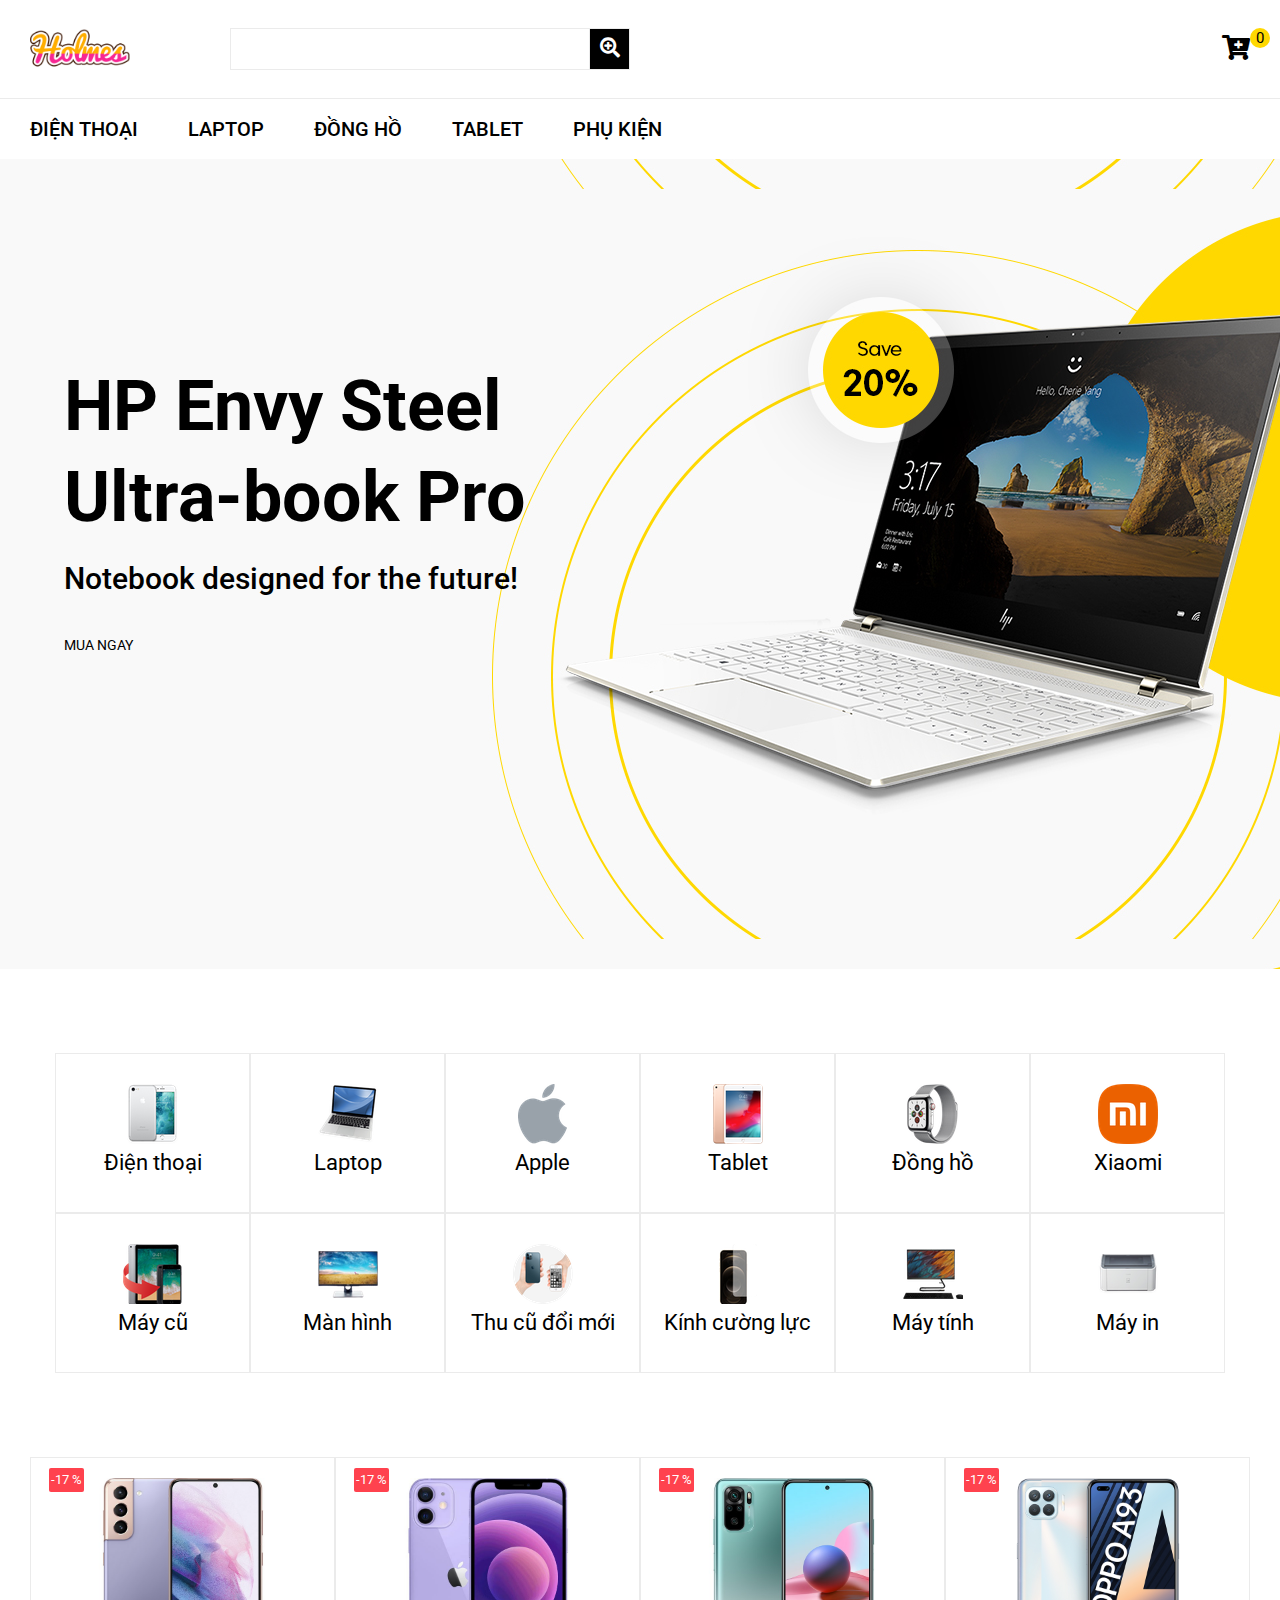
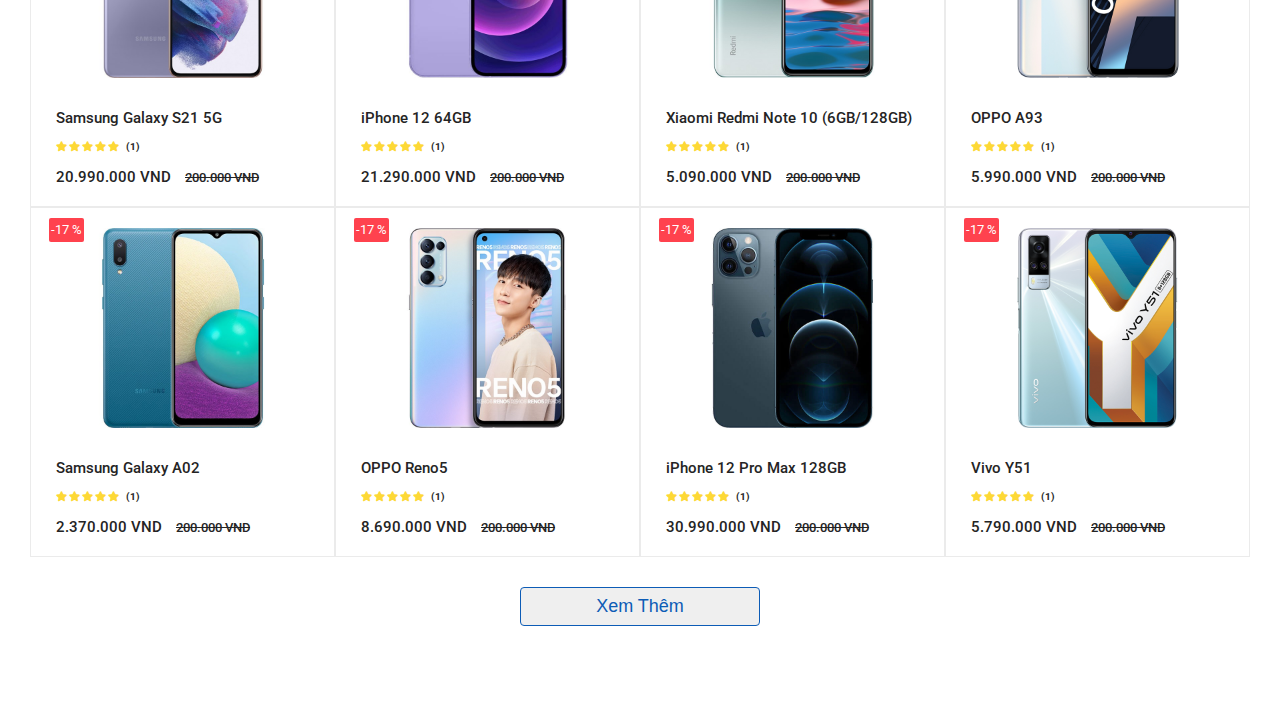
<file: index.html>
<!DOCTYPE html>
<html lang="en">
  <head>
    <meta charset="UTF-8" />
    <meta http-equiv="X-UA-Compatible" content="IE=edge" />
    <meta name="viewport" content="width=device-width, initial-scale=1.0" />
    <title>Holmes Shop</title>
    <link rel="preconnect" href="https://fonts.gstatic.com" />
    <link
      href="https://fonts.googleapis.com/css2?family=Roboto:wght@300;400;500;700&display=swap"
      rel="stylesheet"
    />
    <link
      rel="stylesheet"
      href="https://cdnjs.cloudflare.com/ajax/libs/font-awesome/5.15.3/css/all.min.css"
    />
    <link rel="stylesheet" href="./css/global.css" />
    <link rel="stylesheet" href="./css/style.css" />
    <style>
      .main-banner {
        width: 100%;
        height: 90vh;
        background-image: url('./images/banner.jpg');
        background-position: center;
      }

      .main-banner-content {
        max-width: 50rem;
        position: relative;
        top: 25%;
        left: 5%;
      }

      .main-banner-content > h2:nth-child(2) {
        margin-top: 1rem;
        margin-bottom: 3rem;
      }

      .main-heading {
        font-size: var(--font-size-70);
        font-weight: var(--font-weight-700);
        line-height: 1.3;
      }

      .sub-heading {
        font-size: var(--font-size-30);
        font-weight: var(--font-weight-500);
      }

      .category-list {
        display: grid;
        grid-template-columns: repeat(6, 1fr);
        grid-auto-rows: 16rem;
        margin: 8.4rem 5.5rem;
        background-color: #fff;
      }

      .category-item:hover {
        color: #017fff;

        box-shadow: rgba(100, 100, 111, 0.2) 0px 7px 29px 0px;
      }

      .category-content {
        height: 100%;
        font-size: 2.2rem;
        border: 1px solid #ebebeb;
      }
    </style>
  </head>
  <body>
    <header class="header">
      <div class="header-top">
        <div class="container">
          <div class="flex space-between vertical-center">
            <div class="flex vertical-center">
              <a href="./index.html" class="header-logo">
                <img src="./images/logo.png" alt="./images/logo.png" />
              </a>
              <div class="header-search">
                <input type="text" class="header-search-input" />
                <button class="header-search-button">
                  <i class="fas fa-search-plus"></i>
                </button>
              </div>
            </div>
            <div class="heading-2 position-relative header-shopping-cart">
              <i class="fas fa-cart-plus header-actions-icon"></i>
              <span class="cart-count">0</span>
              <div class="cart-dropdown">
                <div class="cart-items"></div>
                <div class="cart-summary"></div>
                <div class="cart-dropdown-buttons">
                  <button onclick="deleteAllProduct();" class="cart-dropdown-button">
                    Xoá Hết
                  </button>
                  <a href="./pages/cart.html" class="cart-dropdown-button"> Xem Giỏ hàng </a>
                </div>
              </div>
            </div>
          </div>
        </div>
      </div>
      <div class="header-bottom">
        <div class="container">
          <nav class="header-nav">
            <ul class="header-nav-list flex">
              <li class="header-nav-item">
                <a href="./pages/products/smart-phone.html">Điện thoại</a>
              </li>
              <li class="header-nav-item">
                <a href="./pages/products/laptop.html">Laptop</a>
              </li>
              <li class="header-nav-item">
                <a href="./pages/products/watch.html">Đồng hồ</a>
              </li>
              <li class="header-nav-item">
                <a href="./pages/products/tablet.html">Tablet</a>
              </li>
              <li class="header-nav-item">
                <a href="./pages/not-found.html">Phụ kiện</a>
              </li>
            </ul>
          </nav>
        </div>
      </div>
    </header>

    <section class="main-banner">
      <div class="main-banner-content">
        <h2 class="main-heading">HP Envy Steel Ultra-book Pro</h2>
        <h2 class="sub-heading">Notebook designed for the future!</h2>
        <a
          href="#"
          class="button button-large button-primary button-hover button-rounded text-uppercase"
        >
          Mua ngay
        </a>
      </div>
    </section>

    <section class="category-list"></section>

    <div class="product-feature">
      <div class="container">
        <div class="product-list"></div>
        <div class="view-more">
          <button class="button-view-more" onclick="incrementProduct()">Xem Thêm</button>
        </div>
      </div>
    </div>

    <script src="./js/script.js"></script>
    <script type="text/javascript">
      let CurrentRow = 2;
      let Store;

      window.addEventListener('DOMContentLoaded', function () {
        loadJSON();
        loadCart();
      });

      function loadJSON() {
        fetch('./js/database.json')
          .then((response) => response.json())
          .then((database) => {
            Store = database;

            (function renderCategories() {
              database.categories.forEach(function (category) {
                const categoryItemElement = document.createElement('a');
                categoryItemElement.classList.add('category-item');
                categoryItemElement.href =
                  category.page === 'not-found.html'
                    ? './pages/not-found.html'
                    : `./pages/products/${category.page}`;

                categoryItemElement.innerHTML = `
                  <div class="category-content flex justify-center vertical-center direction-column">
                    <img
                      src="./images/categories/${category.image}"
                      alt="${category.name}"
                      class="category-image"
                    />
                    <p class="category-name">${category.name}</p>
                  </div>
                `;

                document.querySelector('.category-list').appendChild(categoryItemElement);
              });
            })();

            renderProductList();
          });
      }

      function incrementProduct() {
        if (Store.products.smartPhones.length / 4 > CurrentRow) {
          CurrentRow++;
          renderProductList();
        } else {
          document.querySelector('.button-view-more').remove();
        }
      }

      function renderProductList() {
        let currentRow = CurrentRow === 2 ? (CurrentRow - 2) * 4 : (CurrentRow - 1) * 4;
        for (let i = currentRow; i < CurrentRow * 4; i++) {
          const product = Store.products.smartPhones[i];
          const productItemElement = document.createElement('a');
          productItemElement.classList.add('product-item');
          productItemElement.href = `./pages/product-details/smart-phone/${product.link}`;
          productItemElement.innerHTML = `
            <div class="product-image">
              <img
                src="./images/products/smart-phone/${product.image}"
                alt="${product.image}"
              />
            </div>
            <div class="product-content">
              <h3 class="product-name">${product.name}</h3>
              <div class="product-rating">
                <i class="fas fa-star"></i>
                <i class="fas fa-star"></i>
                <i class="fas fa-star"></i>
                <i class="fas fa-star"></i>
                <i class="fas fa-star"></i>
                <span class="review-count">(1)</span>
              </div>
              <p class="product-price">
                <span>
                  ${product.price.toLocaleString('it-IT', {
                    style: 'currency',
                    currency: 'VND',
                  })}
                </span>
                <span class="old-price">
                  200.000 VND
                </span>
              </p>
            </div>
            <span class="discount">-17 %</span>
          `;

          document.querySelector('.product-list').appendChild(productItemElement);
        }
      }
    </script>
  </body>
</html>
</file>
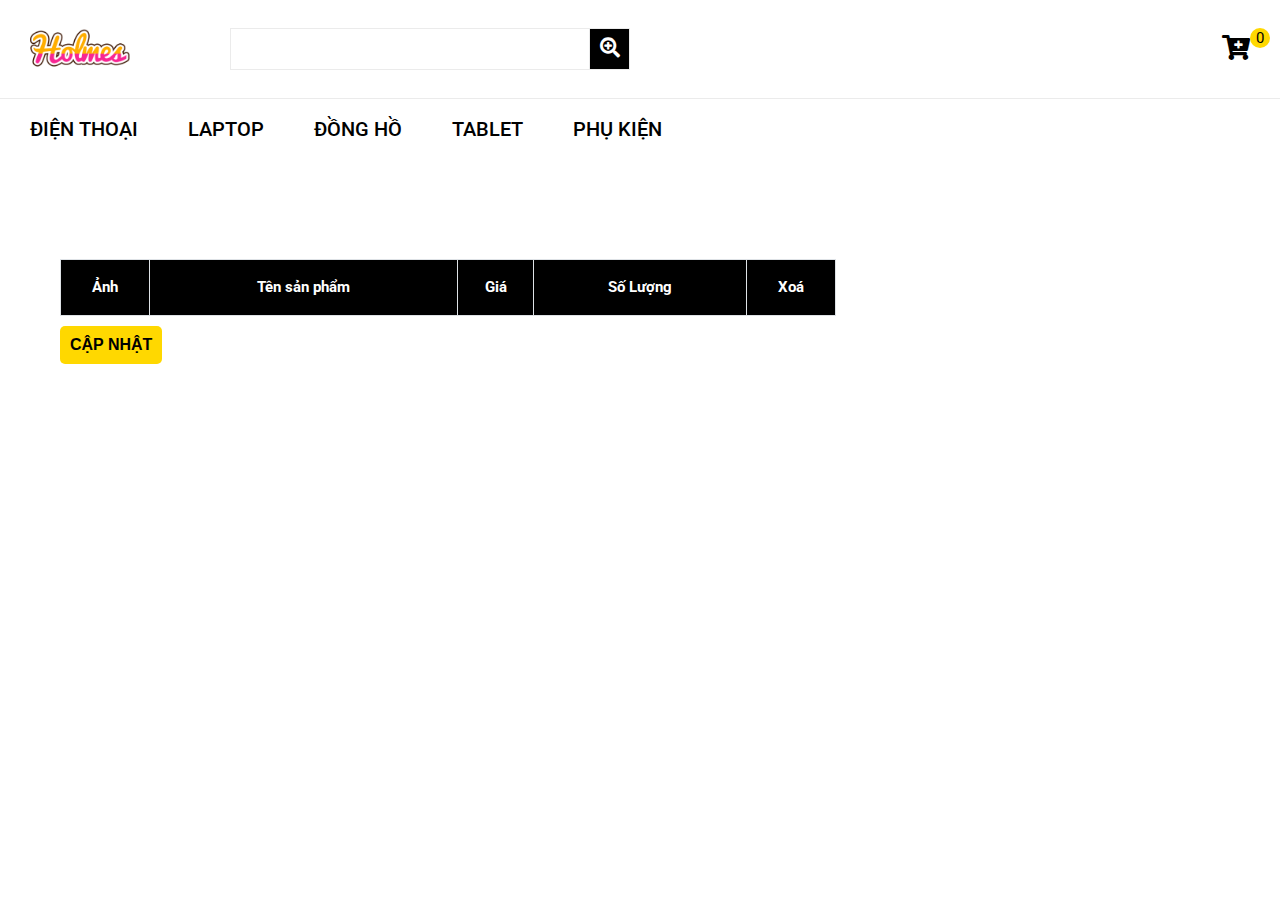
<file: pages/cart.html>
<!DOCTYPE html>
<html lang="en">
  <head>
    <meta charset="UTF-8" />
    <meta http-equiv="X-UA-Compatible" content="IE=edge" />
    <meta name="viewport" content="width=device-width, initial-scale=1.0" />
    <title>Holmes Shop</title>
    <link
      href="https://fonts.googleapis.com/css2?family=Roboto:wght@400;500;700&display=swap"
      rel="stylesheet"
    />
    <link
      rel="stylesheet"
      href="https://cdnjs.cloudflare.com/ajax/libs/font-awesome/5.15.3/css/all.min.css"
    />
    <link rel="stylesheet" href="./../css/style.css" />
    <link rel="stylesheet" href="./../css/global.css" />
    <link rel="stylesheet" href="./../css/cart.css" />
  </head>
  <body>
    <header class="header">
      <div class="header-top">
        <div class="container">
          <div class="flex space-between vertical-center">
            <div class="flex vertical-center">
              <a href="./../index.html" class="header-logo">
                <img src="./../images/logo.png" alt="./images/logo.png" />
              </a>
              <div class="header-search">
                <input type="text" class="header-search-input" />
                <button class="header-search-button">
                  <i class="fas fa-search-plus"></i>
                </button>
              </div>
            </div>
            <div class="heading-2 position-relative header-shopping-cart">
              <i class="fas fa-cart-plus header-actions-icon"></i>
              <span class="cart-count">0</span>
              <div class="cart-dropdown">
                <div class="cart-items"></div>
                <div class="cart-summary"></div>
                <div class="cart-dropdown-buttons">
                  <button onclick="deleteAllProduct();" class="cart-dropdown-button">
                    Xoá Hết
                  </button>
                  <a href="./../pages/cart.html" class="cart-dropdown-button"> Xem Giỏ hàng </a>
                </div>
              </div>
            </div>
          </div>
        </div>
      </div>
      <div class="header-bottom">
        <div class="container">
          <nav class="header-nav">
            <ul class="header-nav-list flex">
              <li class="header-nav-item">
                <a href="./../pages/products/smart-phone.html">Điện thoại</a>
              </li>
              <li class="header-nav-item">
                <a href="./../pages/products/laptop.html">Laptop</a>
              </li>
              <li class="header-nav-item">
                <a href="./../pages/products/watch.html">Đồng hồ</a>
              </li>
              <li class="header-nav-item">
                <a href="./../pages/products/tablet.html">Tablet</a>
              </li>
              <li class="header-nav-item">
                <a href="./../pages/not-found.html">Phụ kiện</a>
              </li>
            </ul>
          </nav>
        </div>
      </div>
    </header>

    <div class="cart-page-wrapper">
      <div class="container">
        <div class="cart-table">
          <table class="table table-bordered">
            <thead class="thead-dark">
              <th>Ảnh</th>
              <th>Tên sản phẩm</th>
              <th>Giá</th>
              <th>Số Lượng</th>
              <th>Xoá</th>
            </thead>
            <tbody></tbody>
          </table>
        </div>
        <div class="flex space-between">
          <button class="cart-dropdown-button" onclick="updateInfo()">Cập nhật</button>
          <p class="total-price"></p>
        </div>
      </div>
    </div>

    <script src="./../js/script.js"></script>
    <script type="text/javascript">
      window.addEventListener('DOMContentLoaded', function () {
        renderRowCart();
        updateTotalPrice();
        loadCart();
      });

      function renderRowCart() {
        const products = getProductsFromStorage();
        products.forEach(function (product, index) {
          const rowElement = document.createElement('tr');
          rowElement.dataset.id = product.id;
          rowElement.innerHTML = `
            <td>
              <a href="javascript:void(0)">
                <img
                  src="${product.image}"
                  alt="${product.image}"
                  class="product-image"
                />
              </a>
            </td>
            <td>${product.name}</td>
            <td>
              ${product.price.toLocaleString('it-IT', {
                style: 'currency',
                currency: 'VND',
              })}
            </td>
            <td>
              <div class="group-input align-center">
                <button class="button-minus" onclick="changeQuantityValue(event, -1)">
                  <i class="fas fa-minus"></i>
                </button>
                <input
                  type="text"
                  class="quantity-input"
                  value="${product.quantity}"
                  min="1"
                />
                <button class="button-plus" onclick="changeQuantityValue(event, 1)">
                  <i class="fas fa-plus"></i>
                </button>
              </div>
            </td>
            <td>
              <button class="button-delete" onclick="deleteProductInRowTable(event)">
                <i class="fas fa-trash-alt"></i>
              </button>
            </td>
          `;

          document.querySelector('.cart-table tbody').appendChild(rowElement);
        });
      }

      function deleteProductInRowTable(e) {
        const rowElement =
          e.target.tagName === 'BUTTON'
            ? e.target.parentElement.parentElement
            : e.target.parentElement.parentElement.parentElement;
        rowElement.remove();

        const products = getProductsFromStorage();
        const updatedProducts = products.filter(function (product) {
          return product.id !== parseInt(rowElement.dataset.id);
        });
        deleteAllProduct();
        localStorage.setItem('products', JSON.stringify(updatedProducts));
        loadCart();
        updateTotalPrice();
      }

      function updateInfo() {
        const products = [];
        const rows = [...document.querySelectorAll('tbody tr')];
        rows.forEach(function (row) {
          const product = {
            id: parseInt(row.dataset.id),
            image: row.querySelector('td:nth-child(1) img').src,
            name: row.querySelector('td:nth-child(2)').innerText,
            price: parseInt(row.querySelector('td:nth-child(3)').innerText.replace(/[. VND]/g, '')),
            quantity: parseInt(row.querySelector('td:nth-child(4) input').value),
          };

          products.push(product);
        });
        deleteAllProduct();
        localStorage.setItem('products', JSON.stringify(products));
        loadCart();
        updateTotalPrice();
      }

      function updateTotalPrice() {
        const cartTableElement = document.querySelector('.cart-table');
        const rows = [...cartTableElement.querySelectorAll('.cart-table tbody tr')];

        const totalPrice = rows.reduce(function (total, row) {
          const price = parseInt(
            row.querySelector('td:nth-child(3)').innerText.replace(/[. VND]/g, ''),
          );
          const quantity = parseInt(row.querySelector('td:nth-child(4) input').value);
          return (total += price * quantity);
        }, 0);

        document.querySelector('.total-price').innerHTML =
          totalPrice !== 0
            ? `Tổng tiền là: ${totalPrice.toLocaleString('it-IT', {
                style: 'currency',
                currency: 'VND',
              })}`
            : '';
      }

      function getProductsFromStorage() {
        return localStorage.getItem('products') ? JSON.parse(localStorage.getItem('products')) : [];
      }
    </script>
  </body>
</html>
</file>
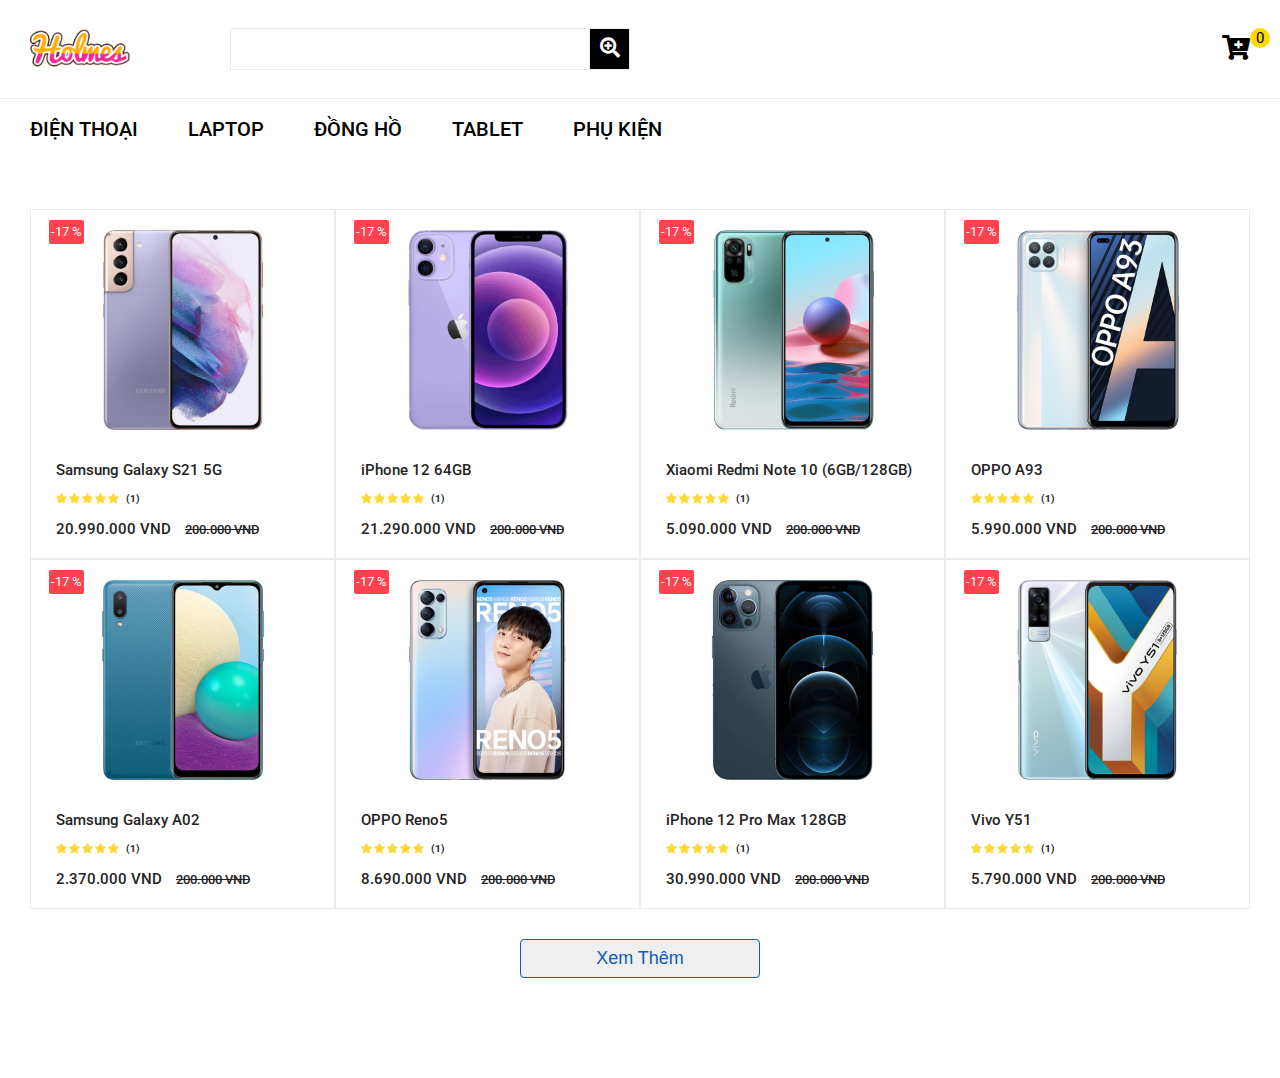
<file: pages/products/smart-phone.html>
<!DOCTYPE html>
<html lang="en">
  <head>
    <meta charset="UTF-8" />
    <meta http-equiv="X-UA-Compatible" content="IE=edge" />
    <meta name="viewport" content="width=device-width, initial-scale=1.0" />
    <title>Danh sách điện thoại</title>
    <link
      href="https://fonts.googleapis.com/css2?family=Roboto:wght@400;500;700&display=swap"
      rel="stylesheet"
    />
    <link
      rel="stylesheet"
      href="https://cdnjs.cloudflare.com/ajax/libs/font-awesome/5.15.3/css/all.min.css"
    />
    <link rel="stylesheet" href="./../../css/global.css" />
    <link rel="stylesheet" href="./../../css/style.css" />
  </head>
  <body>
    <header class="header">
      <div class="header-top">
        <div class="container">
          <div class="flex space-between vertical-center">
            <div class="flex vertical-center">
              <a href="./../../index.html" class="header-logo">
                <img src="./../../images/logo.png" alt="./images/logo.png" />
              </a>
              <div class="header-search">
                <input type="text" class="header-search-input" />
                <button class="header-search-button">
                  <i class="fas fa-search-plus"></i>
                </button>
              </div>
            </div>
            <div class="heading-2 position-relative header-shopping-cart">
              <i class="fas fa-cart-plus header-actions-icon"></i>
              <span class="cart-count">0</span>
              <div class="cart-dropdown">
                <div class="cart-items"></div>
                <div class="cart-summary"></div>
                <div class="cart-dropdown-buttons">
                  <button onclick="deleteAllProduct();" class="cart-dropdown-button">
                    Xoá Hết
                  </button>
                  <a href="./../cart.html" class="cart-dropdown-button"> Xem Giỏ hàng </a>
                </div>
              </div>
            </div>
          </div>
        </div>
      </div>
      <div class="header-bottom">
        <div class="container">
          <nav class="header-nav">
            <ul class="header-nav-list flex">
              <li class="header-nav-item">
                <a href="smart-phone.html">Điện thoại</a>
              </li>
              <li class="header-nav-item">
                <a href="laptop.html">Laptop</a>
              </li>
              <li class="header-nav-item">
                <a href="watch.html">Đồng hồ</a>
              </li>
              <li class="header-nav-item">
                <a href="tablet.html">Tablet</a>
              </li>
              <li class="header-nav-item">
                <a href="./../not-found.html">Phụ kiện</a>
              </li>
            </ul>
          </nav>
        </div>
      </div>
    </header>

    <div class="product-feature">
      <div class="container">
        <div class="product-list"></div>
        <div class="view-more">
          <button class="button-view-more" onclick="incrementProduct()">Xem Thêm</button>
        </div>
      </div>
    </div>

    <script src="./../../js/script.js"></script>
    <script type="text/javascript">
      let CurrentRow = 2;
      let Store;

      window.addEventListener('DOMContentLoaded', function () {
        loadJSON();
        loadCart();
      });

      function loadJSON() {
        fetch('./../../js/database.json')
          .then((response) => response.json())
          .then((database) => {
            Store = database;

            renderProductList();
          });
      }

      function incrementProduct() {
        if (Store.products.smartPhones.length / 4 > CurrentRow) {
          CurrentRow++;
          renderProductList();
        } else {
          document.querySelector('.button-view-more').remove();
        }
      }

      function renderProductList() {
        let currentRow = CurrentRow === 2 ? (CurrentRow - 2) * 4 : (CurrentRow - 1) * 4;
        for (let i = currentRow; i < CurrentRow * 4; i++) {
          const product = Store.products.smartPhones[i];
          const productItemElement = document.createElement('a');
          productItemElement.classList.add('product-item');
          productItemElement.href = `./../../pages/product-details/smart-phone/${product.link}`;
          productItemElement.innerHTML = `
            <div class="product-image">
              <img
                src="./../../images/products/smart-phone/${product.image}"
                alt="${product.image}"
              />
            </div>
            <div class="product-content">
              <h3 class="product-name">${product.name}</h3>
              <div class="product-rating">
                <i class="fas fa-star"></i>
                <i class="fas fa-star"></i>
                <i class="fas fa-star"></i>
                <i class="fas fa-star"></i>
                <i class="fas fa-star"></i>
                <span class="review-count">(1)</span>
              </div>
              <p class="product-price">
                <span>
                  ${product.price.toLocaleString('it-IT', {
                    style: 'currency',
                    currency: 'VND',
                  })}
                </span>
                <span class="old-price">
                  200.000 VND
                </span>
              </p>
            </div>
            <span class="discount">-17 %</span>
          `;

          document.querySelector('.product-list').appendChild(productItemElement);
        }
      }
    </script>
  </body>
</html>
</file>
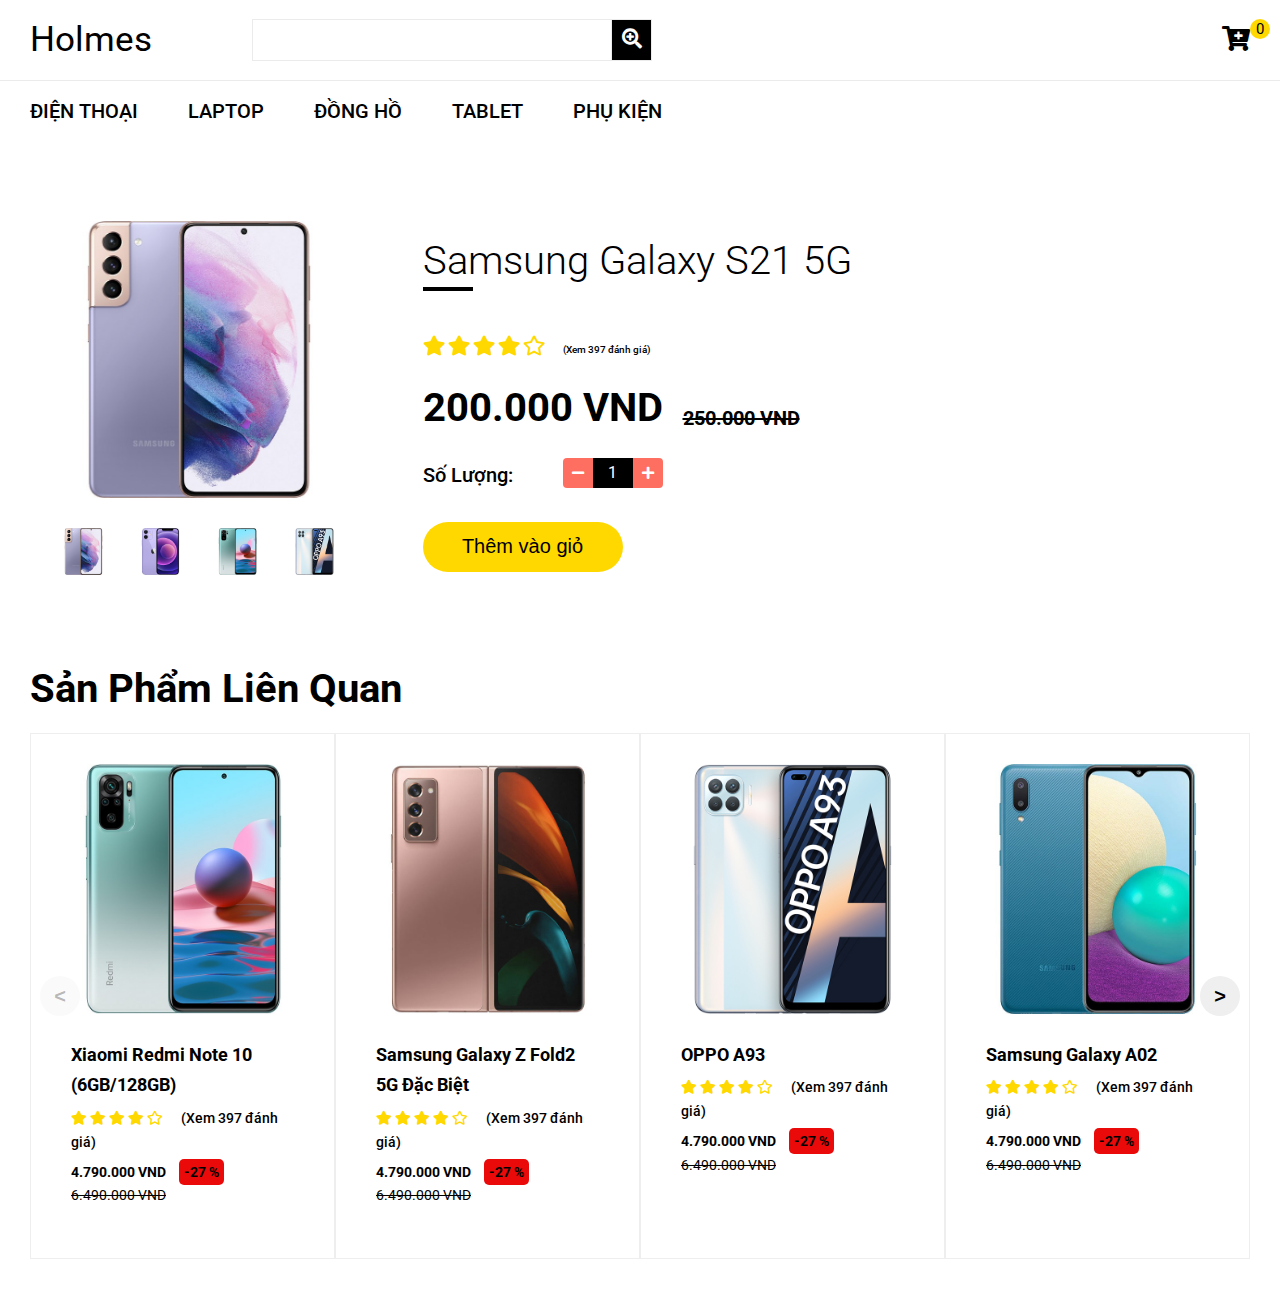
<file: pages/product-details/smart-phone/sm-1.html>
<!DOCTYPE html>
<html lang="en">
  <head>
    <meta charset="UTF-8" />
    <meta http-equiv="X-UA-Compatible" content="IE=edge" />
    <meta name="viewport" content="width=device-width, initial-scale=1.0" />
    <title>Chi Tiết Sản Phẩm</title>
    <link rel="preconnect" href="https://fonts.gstatic.com" />
    <link
      href="https://fonts.googleapis.com/css2?family=Roboto:wght@300;400;500;700&display=swap"
      rel="stylesheet"
    />
    <link
      rel="stylesheet"
      href="https://cdnjs.cloudflare.com/ajax/libs/font-awesome/5.15.3/css/all.min.css"
    />
    <link rel="stylesheet" href="./../../../css/global.css" />
    <link rel="stylesheet" href="./../../../css/style.css" />
    <link rel="stylesheet" href="./../../../css/product-detail.css" />
  </head>
  <body>
    <header class="header">
      <div class="header-top">
        <div class="container">
          <div class="flex space-between vertical-center">
            <div class="flex vertical-center">
              <a href="./../../../index.html" class="heading-4">Holmes</a>
              <div class="header-search">
                <input type="text" class="header-search-input" />
                <button class="header-search-button">
                  <i class="fas fa-search-plus"></i>
                </button>
              </div>
            </div>
            <div class="heading-2 position-relative header-shopping-cart">
              <i class="fas fa-cart-plus header-actions-icon"></i>
              <span class="cart-count">0</span>
              <div class="cart-dropdown">
                <div class="cart-items"></div>
                <div class="cart-summary"></div>
                <div class="cart-dropdown-buttons">
                  <button onclick="deleteAllProduct();" class="cart-dropdown-button">
                    Xoá Hết
                  </button>
                  <a href="./../../cart.html" class="cart-dropdown-button"> Xem Giỏ hàng </a>
                </div>
              </div>
            </div>
          </div>
        </div>
      </div>
      <div class="header-bottom">
        <div class="container">
          <nav class="header-nav">
            <ul class="header-nav-list flex">
              <li class="header-nav-item">
                <a href="./../../products/smart-phone.html">Điện thoại</a>
              </li>
              <li class="header-nav-item">
                <a href="./../../products/laptop.html">Laptop</a>
              </li>
              <li class="header-nav-item">
                <a href="./../../products/watch.html">Đồng hồ</a>
              </li>
              <li class="header-nav-item">
                <a href="./../../products/tablet.html">Tablet</a>
              </li>
              <li class="header-nav-item">
                <a href="./../../not-found.html">Phụ kiện</a>
              </li>
            </ul>
          </nav>
        </div>
      </div>
    </header>

    <div class="container">
      <div class="product-wrapper">
        <div class="image-display">
          <div class="image-showcase">
            <img src="./../../../images/products/smart-phone/sm-1.jpg" alt="sm-1.jpg" />
            <img src="./../../../images/products/smart-phone/sm-2.jpg" alt="sm-2.jpg" />
            <img src="./../../../images/products/smart-phone/sm-3.jpg" alt="sm-3.jpg" />
            <img src="./../../../images/products/smart-phone/sm-4.jpg" alt="sm-4.jpg" />
          </div>
          <div class="image-select">
            <div class="image-item" data-id="1">
              <img src="./../../../images/products/smart-phone/sm-1.jpg" alt="sm-1.jpg" />
            </div>
            <div class="image-item" data-id="2">
              <img src="./../../../images/products/smart-phone/sm-2.jpg" alt="sm-2.jpg" />
            </div>
            <div class="image-item" data-id="3">
              <img src="./../../../images/products/smart-phone/sm-3.jpg" alt="sm-3.jpg" />
            </div>
            <div class="image-item" data-id="4">
              <img src="./../../../images/products/smart-phone/sm-4.jpg" alt="sm-4.jpg" />
            </div>
          </div>
        </div>

        <div class="product-content">
          <h2 class="product-title">Samsung Galaxy S21 5G</h2>
          <div class="product-rating">
            <i class="fas fa-star"></i>
            <i class="fas fa-star"></i>
            <i class="fas fa-star"></i>
            <i class="fas fa-star"></i>
            <i class="far fa-star"></i>
            <span class="review-count">(Xem 397 đánh giá)</span>
          </div>
          <div class="product-price">
            <h2>
              <span class="new-price">200.000 VND</span>
              <span class="old-price">250.000 VND</span>
            </h2>
          </div>
          <div class="purchase-info">
            <div class="purchase-count">
              <p class="label">Số Lượng:</p>
              <div class="group-input">
                <button class="button-minus" onclick="changeQuantityValue(event, -1)">
                  <i class="fas fa-minus"></i>
                </button>
                <input type="text" class="quantity-input" value="1" min="1" />
                <button class="button-plus" onclick="changeQuantityValue(event, 1)">
                  <i class="fas fa-plus"></i>
                </button>
              </div>
            </div>
            <button class="button-addToCart" onclick="purchaseProduct(event)">Thêm vào giỏ</button>
          </div>
        </div>
      </div>

      <h3 class="heading-text">Sản Phẩm Liên Quan</h3>
      <div class="product-carousel">
        <div class="product-slider"></div>

        <div class="product-actions">
          <button class="carousel-button"><</button>
          <button class="carousel-button">></button>
        </div>
      </div>
    </div>

    <script src="./../../../js/script.js"></script>
    <script type="text/javascript">
      (function ImageShowCase(params) {
        let imageId = 1;
        [...document.querySelectorAll('.image-item')].forEach(function (imageItem) {
          imageItem.addEventListener('click', function (event) {
            event.preventDefault();
            imageId = imageItem.dataset.id;
            showImage();
          });
        });

        function showImage() {
          const displayWidth = document.querySelector(
            '.image-showcase img:first-child',
          ).clientWidth;
          document.querySelector('.image-showcase').style.transform = `
            translateX(${-(imageId - 1) * displayWidth}px)
          `;
        }
      })();

      (function ProductSlider(params) {
        const slides = [...document.querySelectorAll('.product-slide')];
        const buttonPrev = document.querySelector('.carousel-button:nth-child(1)');
        const buttonNext = document.querySelector('.carousel-button:nth-child(2)');
        let currentSlide = 1;
        buttonPrev.disabled = true;

        buttonPrev.addEventListener('click', function (event) {
          buttonPrev.disabled = currentSlide === 2 ? true : false;
          buttonNext.disabled = false;
          currentSlide--;
          showSlide();
        });

        buttonNext.addEventListener('click', function (event) {
          buttonPrev.disabled = false;
          buttonNext.disabled = currentSlide === 2 ? true : false;
          currentSlide++;
          showSlide();
        });

        function showSlide() {
          const sliderWidth = document.querySelector('.product-slider').clientWidth;
          document.querySelector('.product-slider').style.transform = `
          translateX(${-(currentSlide - 1) * (sliderWidth / 3)}px)
        `;
        }
      })();

      document.addEventListener('DOMContentLoaded', function () {
        loadJSON();
        loadCart();
      });

      function loadJSON() {
        fetch('./../../../js/database.json')
          .then((response) => response.json())
          .then((database) => {
            (function renderProductSlider() {
              const productSlideElement = [...document.querySelectorAll('.product-slide')];
              const smartPhones = database.products.smartPhones;

              for (let i = 0; i < 3; i++) {
                const productSlideElement = document.createElement('div');
                productSlideElement.classList.add('product-slide');

                for (let j = 0; j < 4; j++) {
                  const randomValue = getRandomNumber(0, smartPhones.length - 1);
                  const smartPhone = smartPhones[randomValue];

                  const productSlideItemElement = document.createElement('div');
                  productSlideItemElement.classList.add('product-slide-item');
                  productSlideItemElement.innerHTML = `
                    <div class="product-slide-image">
                      <img src="./../../../images/products/smart-phone/${smartPhone.image}" alt="${smartPhone.image}" />
                    </div>
                    <div class="product-slide-content">
                      <a href="./../../../pages/product-details/smart-phone/sm-1.html">
                        <h4 class="product-slide-title">${smartPhone.name}</h4>
                      </a>
                      <div class="product-slide-rating">
                        <i class="fas fa-star"></i>
                        <i class="fas fa-star"></i>
                        <i class="fas fa-star"></i>
                        <i class="fas fa-star"></i>
                        <i class="far fa-star"></i>
                        <span class="review-count">(Xem 397 đánh giá)</span>
                      </div>
                      <p class="product-slide-price">
                        4.790.000 VND
                        <span class="percent">-27 %</span>
                      </p>
                      <span class="original">6.490.000 VND</span>
                    </div>
                  `;

                  productSlideElement.appendChild(productSlideItemElement);
                }

                document.querySelector('.product-slider').appendChild(productSlideElement);
              }
            })();
          });
      }

      function getRandomNumber(minValue, maxValue) {
        return Math.trunc(Math.random() * (maxValue - minValue) + minValue);
      }
    </script>
  </body>
</html>
</file>
<file: css/global.css>
:root {
  --color-black: #000000;
  --color-white: #ffffff;
  --color-primary: #ffd800;
  --color-secondary: #ff9900;
  --color-grey-1: #130d0d;
  --color-grey-2: #555555;
  --color-grey-3: #666666;
  --font-weight-400: 400;
  --font-weight-500: 500;
  --font-weight-700: 700;
  --font-size-70: 7rem;
  --font-size-30: 3rem;
  --font-size-17: 1.7rem;
  --font-size-14: 1.4rem;
}

*,
*::after,
*::before {
  padding: 0;
  margin: 0;
  box-sizing: inherit;
}

html {
  font-size: 62.5%;
  box-sizing: border-box;
}

body {
  font-family: 'Roboto', sans-serif;
  font-size: 14px;
  font-weight: 400;
  line-height: 1.7;
  background-color: #fff;
  color: #000;
}

a {
  text-decoration: none;
  color: inherit;
}

img {
  max-width: 100%;
  display: block;
}

ul {
  list-style-type: none;
}

table {
  border-collapse: collapse;
}

input,
optgroup,
select,
textarea {
  margin: 0;
  font-family: inherit;
  font-size: inherit;
  line-height: inherit;
}

button {
  cursor: pointer;
  outline: 0;
}

.container {
  max-width: 144rem;
  padding: 0 3rem;
  margin: 0 auto;
}

.line-height-1 {
  line-height: 1;
}

.line-height-1\.5 {
  line-height: 1.5;
}

.position-relative {
  position: relative;
}

.font-bold {
  font-weight: var(--font-weight-700);
}

.font-medium {
  font-weight: var(--font-weight-500);
}

.font-regular {
  font-weight: var(--font-weight-400);
}

.text-gray {
  color: var(--color-grey-3);
}

.text-primary {
  color: var(--color-primary);
}

.heading-1 {
  font-size: 2rem;
}

.heading-2 {
  font-size: 2.5rem;
}

.heading-3 {
  font-size: 3rem;
}

.heading-4 {
  font-size: 3.5rem;
}

.heading-biggest {
  font-style: 7rem;
}

.text-center {
  text-align: center;
}

.text-uppercase {
  text-transform: uppercase;
}

.text-capitalize {
  text-transform: capitalize;
}

.d-inline-block {
  display: inline-block;
}

.flex {
  display: flex;
}

.flex.direction-column {
  flex-direction: column;
}

.flex.justify-center {
  justify-content: center;
}

.flex.space-between {
  justify-content: space-between;
}

.flex.vertical-center {
  align-items: center;
}
</file>
<file: css/style.css>
/* Header */

.header {
  background: white;
}

.header-logo {
  width: 100px;
}

.header-top {
  padding: 1rem 0;
  border-bottom: 1px solid #ebebeb;
}

.header-search {
  display: flex;
  width: 40rem;
  margin: 0 10rem;
  height: 4.2rem;
  border: 1px solid #ebebeb;
}

.header-search-input {
  height: 100%;
  font-size: 2rem;
  padding-left: 1rem;
  border: none;
  flex: 1;
}

.header-search-input:focus {
  outline: none;
}

.header-search-button {
  width: 10%;
  height: 100%;
  font-size: 2rem;
  background-color: var(--color-white);
  border: none;
  border-left: 1px solid #ebebeb;
  cursor: pointer;
  background-color: rgba(0, 0, 0);
  color: white;
}

.header-search-button:hover {
  background-color: rgba(0, 0, 0, 0.5);
}

.header-bottom {
  height: 6rem;
  line-height: 6rem;
  font-size: 2rem;
  font-weight: var(--font-weight-500);
  text-transform: uppercase;
}

.header-nav-item:not(:first-child) {
  margin-left: 5rem;
}

.header-nav-item:hover {
  border-bottom: 3px solid var(--color-primary);
}

/* Shopping Cart */

.cart-count {
  font-size: 1.5rem;
  background-color: var(--color-primary);
  display: inline-block;
  height: 2rem;
  width: 2rem;
  border-radius: 50%;
  text-align: center;
  line-height: 2rem;
  position: absolute;
}

.cart-dropdown {
  width: 400px;
  height: auto;
  background-color: #fff;
  z-index: 10;
  font-size: 1.4rem;
  padding: 4rem 2rem;
  position: absolute;
  top: 100%;
  right: 0%;
  opacity: 0;
  transition: all 0.8s ease-in-out;
  border-radius: 0.5rem;
}

.header-actions-icon:hover ~ .cart-dropdown,
.cart-dropdown:hover {
  opacity: 1;
  box-shadow: rgba(0, 0, 0, 0.35) 0px 5px 15px;
}

.cart-item {
  display: grid;
  grid-template-columns: 2fr 10fr 1fr;
  grid-gap: 2rem;
}

.cart-item:not(:first-child) {
  margin-top: 2rem;
  padding-top: 2rem;
  border-top: 2px solid #ebebeb;
}

.cart-name {
  display: inline-block;
  width: 100%;
  font-weight: 700;
}

.cart-delete {
  display: flex;
  justify-content: flex-end;
  font-size: 2rem;
  padding: 0.5rem;
  cursor: pointer;
}

.cart-delete:hover {
  color: #f30505;
}

.cart-summary {
  font-weight: 700;
  font-size: 2rem;
  border-top: 2px solid #000;
  border-bottom: 2px solid #000;
  padding: 1rem;
  margin-top: 3rem;
  display: flex;
  justify-content: space-between;
}

.cart-dropdown-buttons {
  padding-top: 2rem;
  display: grid;
  grid-template-columns: 1fr 1fr;
  grid-gap: 5rem;
  font-weight: 500;
  text-transform: uppercase;
}

.cart-dropdown-button {
  background-color: #ffd800;
  font-size: 1.6rem;
  font-weight: 600;
  border: none;
  border-radius: 0.5rem;
  text-align: center;
  padding: 1rem;
  text-transform: uppercase;
  transition: all 0.8s ease;
}

.cart-dropdown-button:hover {
  opacity: 0.5;
}

/* Quantity Input */

.label {
  padding-right: 5rem;
}

.group-input {
  display: flex;
}

.group-input input {
  width: 40px;
  height: 30px;
  font-size: 16px;
  color: #ffffff;
  text-align: center;
  background: #000000;
  border: none;
  pointer-events: none;
}

.group-input button,
.button-delete {
  width: 30px;
  height: 30px;
  font-size: 14px;
  text-align: center;
  color: #ffffff;
  background: #ff6f61;
  border: none;
  border-radius: 4px;
  cursor: pointer;
}

.group-input button.button-minus {
  border-radius: 4px 0 0 4px;
}

.group-input button.button-plus {
  border-radius: 0 4px 4px 0;
}

/* Product list */
.product-feature {
  margin-top: 5rem;
  margin-bottom: 10rem;
}

.product-list {
  display: grid;
  grid-template-columns: repeat(4, 1fr);
  grid-auto-rows: 350px;
  background-color: rgba(255, 255, 255, 0.85);
  color: rgb(36, 36, 36);
}

.product-item {
  border: 1px solid #ebebeb;
  transition: all 0.8s ease;
  position: relative;
}

.product-item:hover {
  background-color: #fff;
  box-shadow: rgba(100, 100, 111, 0.2) 0px 7px 29px 0px;
}

.product-item:hover .product-image img {
  transform: scale(1.05);
}

.product-item:hover .product-name {
  color: #017fff;
}

.product-image {
  padding-top: 2rem;
  padding-bottom: 2rem;
  display: flex;
  justify-content: center;
  align-items: center;
  position: relative;
  overflow: hidden;
}

.product-image img {
  width: 200px;
  height: 200px;
}

.product-content {
  padding-top: 1rem;
  padding-left: 2.5rem;
}

.product-name {
  font-size: 15px;
  font-weight: 500;
  line-height: 20px;
  word-break: break-word;
}

.product-rating {
  font-size: 1rem;
  padding-top: 1rem;
}

.product-rating i {
  color: rgb(253, 216, 54);
}

.review-count {
  margin-left: 0.5rem;
  font-weight: bold;
}

.product-price {
  margin-top: 1rem;
  font-size: 15px;
  line-height: 24px;
  font-weight: 500;
}

.old-price {
  display: inline-block;
  padding-left: 1rem;
  font-size: 1.3rem;
  text-decoration: line-through;
}

.discount {
  display: inline-block;
  font-size: 13px;
  line-height: 20px;
  border-radius: 2px;
  background: rgb(255, 66, 78);
  color: white;
  padding: 0.2rem;
  margin-left: 0.8rem;
  position: absolute;
  top: 1rem;
  left: 1rem;
}

.view-more {
  display: flex;
  justify-content: center;
}

.button-view-more:hover {
  color: rgb(255, 255, 255);
  background-color: rgb(13, 92, 182);
  border-color: rgb(13, 92, 182);
}

.button-view-more {
  cursor: pointer;
  display: inline-block;
  width: 240px;
  padding: 8px 12px;
  border-radius: 4px;
  border: 1px solid rgb(13, 92, 182);
  color: rgb(13, 92, 182);
  font-size: 18px;
  text-align: center;
  margin-top: 3rem;
}
</file>
<file: css/cart.css>
.cart-page-wrapper {
  background-color: #fff;
  padding: 5rem 3rem;
  width: 70%;
}

.align-center {
  display: flex;
  justify-content: center;
  align-items: center;
}

.cart-table {
  margin-top: 5rem;
  margin-bottom: 1rem;
}

.table {
  border-collapse: collapse;
  width: 100%;
  background-color: #fff;
  text-align: center;
  font-size: 1.5rem;
  font-weight: bold;
}

.table-bordered td,
.table-bordered th {
  border: 1px solid #dee2e6;
  padding: 1.5rem 0;
}

.cart-page .table .thead-dark th {
  font-size: 20px;
  font-weight: 700;
  color: #353535;
  text-align: center;
  background: transparent;
  border-color: #dddddd;
  border-bottom: none;
  vertical-align: middle;
}

.thead-dark {
  background-color: #000;
  color: #fff;
}

.product-image {
  max-width: 80px;
  max-height: 80px;
  margin: 0 auto;
}

.total-price {
  font-size: 1.8rem;
  font-weight: bold;
  text-align: right;
}
</file>
<file: css/product-detail.css>
.product-wrapper {
  display: grid;
  grid-template-columns: 1fr 3fr;
  grid-gap: 5rem;
  margin-top: 5rem;
  background-color: #fff;
  padding: 3rem;
}

.image-display {
  overflow: hidden;
}

.image-showcase {
  display: flex;
  width: 100%;
  transition: all 0.8s ease;
}

.image-showcase img {
  min-width: 100%;
}

.image-select {
  display: grid;
  grid-template-columns: repeat(4, 1fr);
  grid-gap: 3rem;
  margin-top: 3rem;
}

.image-item:hover {
  opacity: 0.8;
  cursor: pointer;
}

.product-title {
  font-size: 4rem;
  font-weight: 300;
  line-height: 1;
  text-transform: capitalize;
  position: relative;
}

.product-content {
  margin-left: 1rem;
  margin-top: 1rem;
}

.product-title::before {
  content: '';
  height: 4px;
  width: 50px;
  background-color: #000;
  position: absolute;
  bottom: -1rem;
}

.product-rating {
  margin-top: 4.5rem;
}

.product-rating i {
  color: #ffd800;
  font-size: 2rem;
}

.review-count {
  margin-left: 1.5rem;
  font-weight: 500;
}

.product-price {
  display: flex;
  margin-top: 3rem;
}

.product-price h2 {
  font-size: 4rem;
  line-height: 1;
  position: relative;
  width: 100%;
}

.old-price {
  font-size: 2rem;
  text-decoration: line-through;
  position: absolute;
  bottom: 0;
  display: inline-block;
  min-width: 100px;
  margin-left: 1rem;
}

.purchase-info {
  margin-top: 3rem;
}

.purchase-count {
  display: flex;
}

.purchase-count p {
  font-size: 2rem;
  font-weight: 500;
}

.button-addToCart {
  padding: 1rem 1.5rem;
  font-weight: 500;
  font-size: 2rem;
  margin-top: 3rem;
  background-color: #ffd800;
  border: none;
  border-radius: 50px;
  min-width: 200px;
  height: 50px;
}

.button-addToCart:hover {
  opacity: 0.8;
}

.product-carousel {
  margin-bottom: 5rem;
  position: relative;
  overflow: hidden;
}
  
.product-slider {
  width: 300%;
  display: flex;
  background-color: #fff;
  transition: all 0.5s ease;
}

.product-slide {
  display: grid;
  grid-template-columns: repeat(4, 1fr);
  width: 138rem;
}

.product-slide-item {
  padding: 3rem;
  border: 1px solid #eee;
}

.product-slide-image {
  display: flex;
  justify-content: center;
  align-items: center;
}

.product-slide-image img {
  width: 250px;
  height: 250px;
}

.product-slide-content {
  padding: 2rem 1rem;
}

.heading-text {
  font-size: 4rem;
  margin-top: 5rem;
  margin-bottom: 1rem;
}

.product-slide-title {
  font-size: 1.8rem;
  margin-top: 0.6rem;
}

.product-slide-rating i {
  color: #ffd800;
}

.product-slide-rating {
  margin-top: 0.6rem;
}

.product-slide-price {
  margin-top: 0.6rem;
  font-weight: bold;
}

.product-slide-price .percent {
  margin-left: 1rem;
  background-color: rgb(235, 10, 10);
  padding: 0.5rem;
  border-radius: 0.5rem;
}

.original {
  text-decoration: line-through;
}

.product-actions {
  position: absolute;
  top: 50%;
  transform: translateY(-50%);
  width: 100%;
  display: flex;
  justify-content: space-between;
  padding: 0 1rem;
}

.carousel-button {
  width: 40px;
  height: 40px;
  border-radius: 50%;
  font-size: 2rem;
  font-weight: bold;
  border: none;
}
</file>
